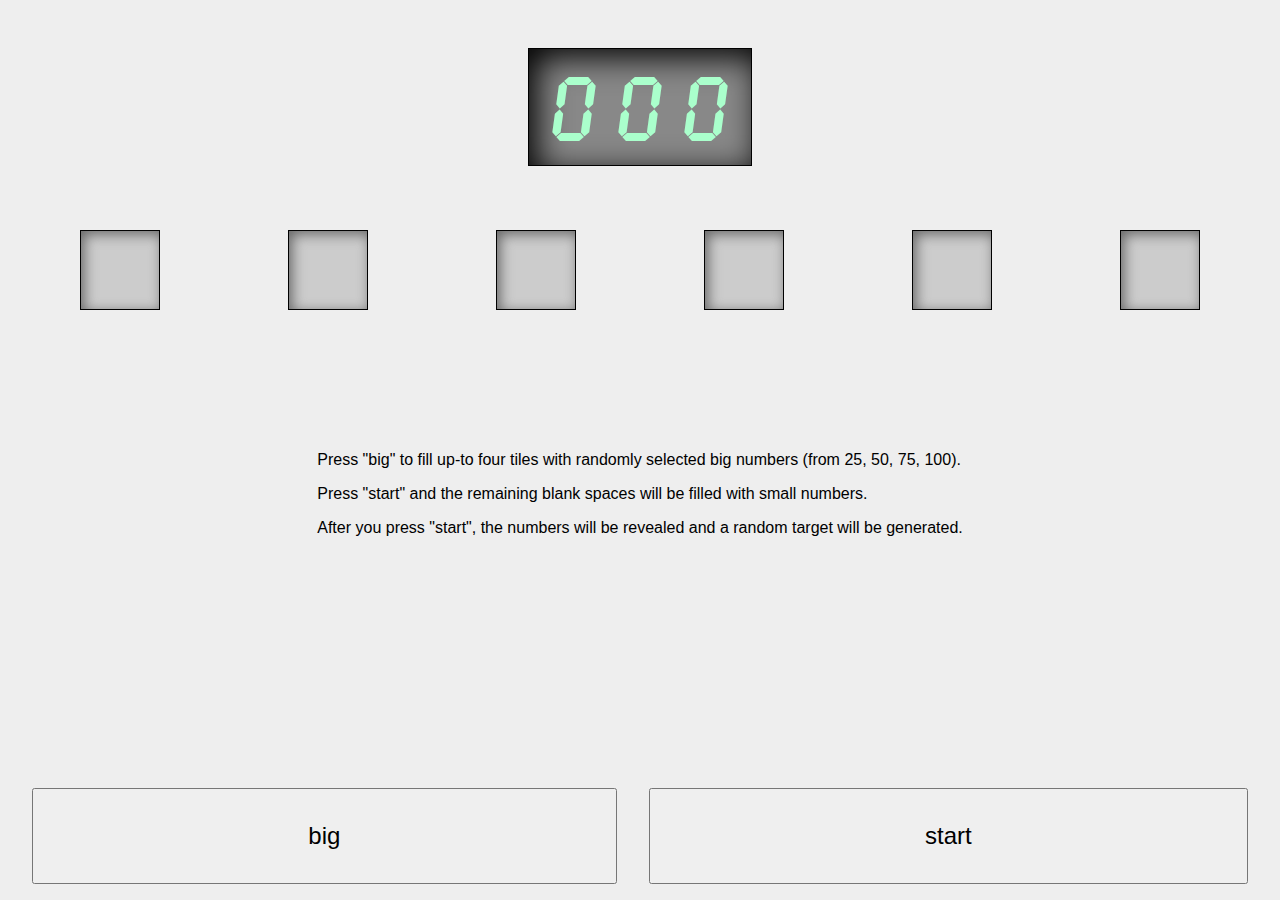
<file: index.html>
<!doctype html>
<title>Countdown Numbers Game</title>
<meta name="viewport" content="width=device-width, initial-scale=1">
<meta name="theme-color" content="#0B4CB2"/>
<meta name=description content="The numbers round game of the Countdown programme.">
<link rel="stylesheet" href="LCDBOLD/font.css">
<link rel="stylesheet" href="main.css">
<link rel="shortcut icon" type="image/png" href="img/192.png">
<link rel="apple-touch-icon" href="img/rgb/192.png">
<link rel="manifest" href="manifest.json">

<body class="stage1">

<section id="random">
  <div class="random-numberbox">000</div>
</section>

<section id="numbers">
  <div class="numberbox"></div>
  <div class="numberbox"></div>
  <div class="numberbox"></div>
  <div class="numberbox"></div>
  <div class="numberbox"></div>
  <div class="numberbox"></div>
</section>

<section id="instructions" class="stage1">
  <p>Press "big" to fill up-to four tiles with randomly selected big numbers (from 25, 50, 75, 100).
  <p>Press "start" and the remaining blank spaces will be filled with small numbers.
  <p>After you press "start", the numbers will be revealed and a random target will be generated.
</section>

<svg id="clock" class="stage2" width="400px" height="400px" viewBox="0 0 400 400" version="1.1" xmlns="http://www.w3.org/2000/svg">
    <title>countdownclock</title>

    <style>
        #hand { fill: #4F454A; }
        #background, #blanker, #lightblanker { fill: #AFA4A2; }
        #light { fill: url(#g1); }
    </style>

    <defs>
        <radialGradient id="g1" fx="0" fy="0.5" fr="0" cx="0.5" cy="0.5" r="1">
            <stop stop-color="#FEF3D5" offset="0%"></stop>
            <stop stop-color="#FBBA6E" offset="100%"></stop>
        </radialGradient>
    </defs>

    <circle id="background" cx="200" cy="200" r="200"></circle>

    <path
        id="light"
        d="M 200 4 L 200 0 A 200 200, 0, 1 1, 200 400 "
        transform="translate(200,200)scale(0.95,0.95)translate(-200,-200)"
    ></path>

    <g id="blanker" transform="translate(200,200)rotate(0)translate(-200,-200)">
        <path d="M 200 4 L 200 0 A 200 200, 0, 1 1, 200 400" ></path>
        <circle id="lightblanker" cx="200" cy="200" r="100"></circle>
    </g>

    <g id="pips" fill="#857878">
        <rect id="crossvert" x="198" y="0" width="4" height="400"></rect>
        <rect id="crosshoriz" x="0" y="198" width="400" height="4"></rect>
        <rect x="198" y="20" width="4" height="40" transform="translate(200,200)rotate(30)translate(-200,-200)"></rect>
        <rect x="198" y="20" width="4" height="40" transform="translate(200,200)rotate(60)translate(-200,-200)"></rect>
        <rect x="198" y="20" width="4" height="40" transform="translate(200,200)rotate(120)translate(-200,-200)"></rect>
        <rect x="198" y="20" width="4" height="40" transform="translate(200,200)rotate(150)translate(-200,-200)"></rect>
        <rect x="198" y="20" width="4" height="40" transform="translate(200,200)rotate(210)translate(-200,-200)"></rect>
        <rect x="198" y="20" width="4" height="40" transform="translate(200,200)rotate(240)translate(-200,-200)"></rect>
        <rect x="198" y="20" width="4" height="40" transform="translate(200,200)rotate(300)translate(-200,-200)"></rect>
        <rect x="198" y="20" width="4" height="40" transform="translate(200,200)rotate(330)translate(-200,-200)"></rect>
    </g>

    <g id="hand">
        <circle id="handcentre" cx="200" cy="200" r="25"></circle>
        <path
            transform="translate(200,200)rotate(0)translate(-200,-200)"
            id="handpointer"
            d="M185,200 L200,20 215,200 Z">
        </path>
    </g>
</svg>

<audio xmlns="http://www.w3.org/1999/xhtml">
  <source src="sounds.mp3" type="audio/mpeg"></source>
</audio>

<section id="selection-buttons" class="stage1">
  <button id="big">big</button>
  <button id="start">start</button>
</section>

<button id="back" class="stage2">←</button>

<script src="index.js"></script>

</body>
</file>
<file: LCDBOLD/font.css>
@font-face {
	font-family: 'LCDBOLD';
	src: url('./LCDBOLD.eot');
	src: local('LCDBOLD'), url('./LCDBOLD.woff') format('woff'), url('./LCDBOLD.ttf') format('truetype');
}
/* use this class to attach this font to any element i.e. <p class="fontsforweb_fontid_523">Text with this font applied</p> */
.fontsforweb_fontid_523 {
	font-family: 'LCDBOLD' !important;
}

/* Font downloaded from FontsForWeb.com */
</file>
<file: main.css>
h1 {
  font-size: 250%;
  text-align: center;
  margin: 1rem 0;
}

* {
  box-sizing: border-box;
  margin: 0;
  padding: 0;
}

.numberbox {
  width: 5rem;
  height: 5rem;
  display: flex;
  justify-content: center;
  align-items: center;
  font-family: sans-serif;
  font-weight: bold;
  font-size: 200%;
  border: 1px solid black;
  background-color: #ccc;
  box-shadow: 0.1em 0.1em 0.4em #666 inset;
}

.numberbox.filled {
  border-color: transparent;
  background-color: #0B4CB2;
  color: white;
  box-shadow: none;
}

#numbers {
  margin-top: 2rem;
  padding: 1rem;
  display: flex;
  width: 100%;
  justify-content: space-around;
}

#selection-buttons {
  padding: 1rem;
  display: flex;
  width: 100%;
  justify-content: center;
  order: 4;
  margin-top: auto;
}

#selection-buttons button {
  font-size: 150%;
  margin: 0 1rem;
  flex-grow: 1;
  padding: 2rem 0;
}

#random {
  margin-top: 2rem;
  padding: 1rem;
  display: flex;
  width: 100%;
  justify-content: space-around;
}

.random-numberbox {
  padding: .3em 0em 0.1em .3em;
  display: flex;
  justify-content: center;
  align-items: center;
  border: 1px solid black;
  background-color: #888;
  color: #afc;
  font-family: "LCDBOLD", monospace;
  font-weight: normal;
  font-size: 5rem;
  letter-spacing: .3em;
  box-shadow: 0.1em 0.1em 0.4em black inset;
}

#clock {
  margin: 2rem;
}

body {
  display: flex;
  flex-direction: column;
  width: 100vw;
  background-color: #eee;
  color: black;
  align-items: center;
  font-family: sans-serif;

  height: 100vh; /* Fallback for browsers that do not support Custom Properties */
  height: calc(var(--vh, 1vh) * 100);
}

.hidden {
  display: none;
}

#instructions {
  margin: auto 0;
}

#instructions p {
  margin: 1em;
}

body.stage1 .stage2 { display: none !important; }
body.stage2 .stage1 { display: none !important; }

#back {
  position: fixed;
  top: 0;
  left: 0;
  height: 3em;
  width: 3em;
  padding: 0 !important;
  margin: 0 !important;
  border: none;
  background-color: transparent;
  font-size: 200%;
}
</file>
